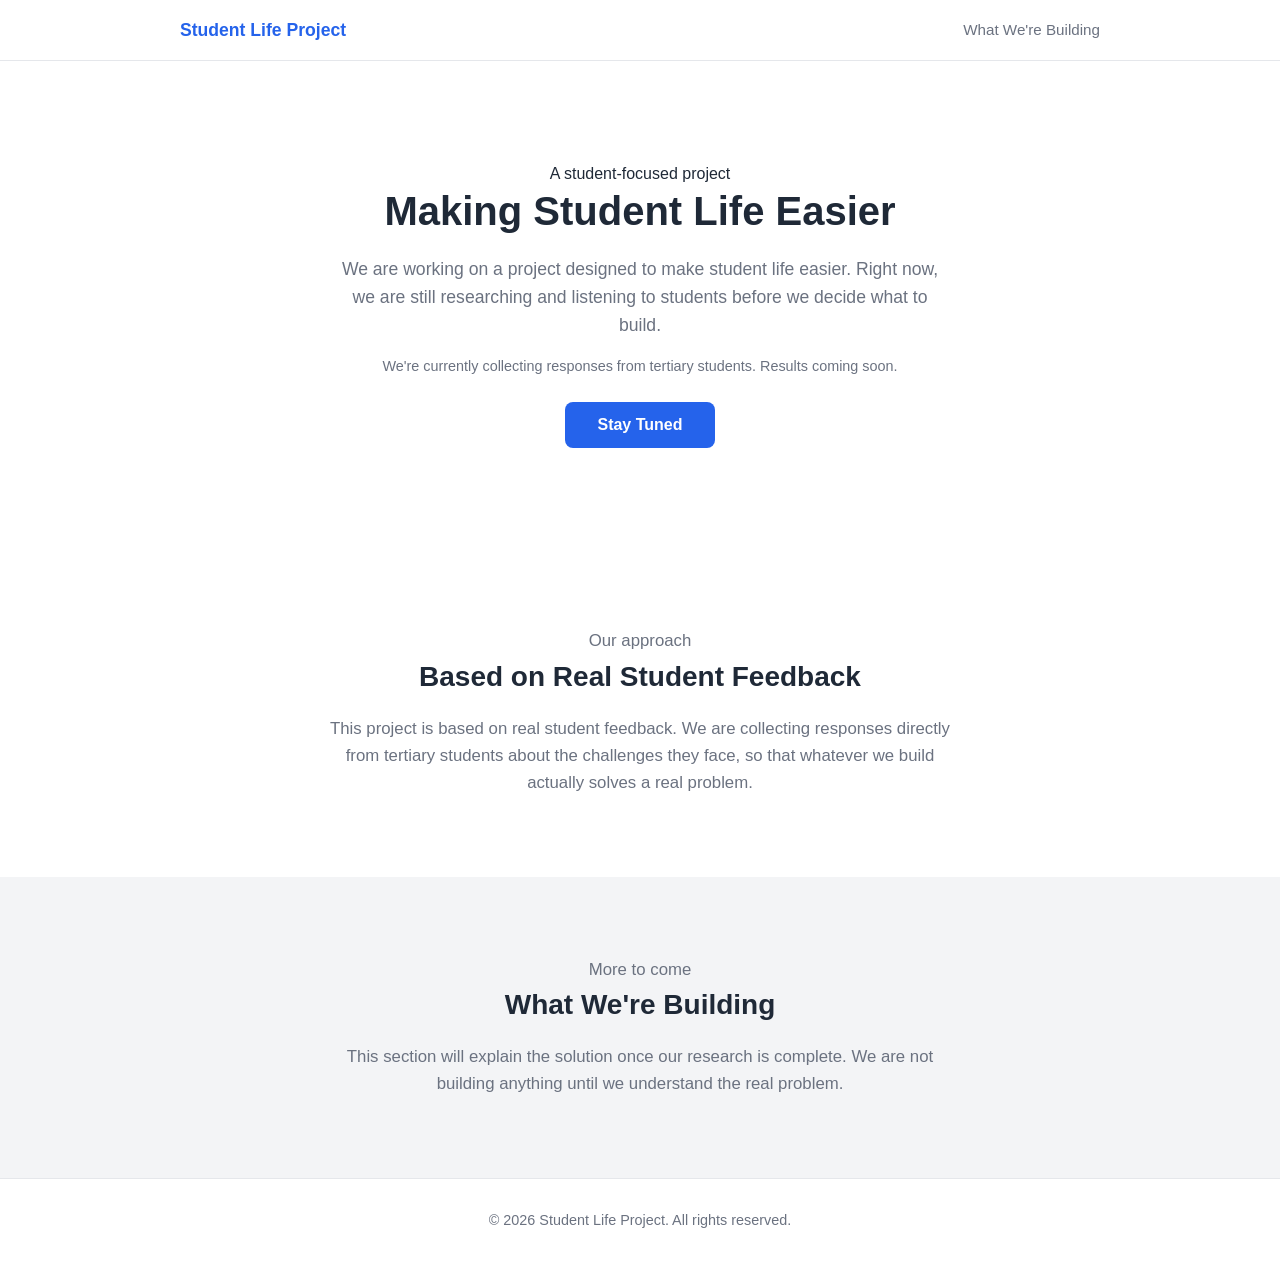
<file: index.html>
<!DOCTYPE html>
<html lang="en">
<head>
  <meta charset="UTF-8">
  <meta name="viewport" content="width=device-width, initial-scale=1.0">
  <meta name="description" content="A student-focused project shaped by real student feedback.">
  <title>Student Life Project</title>
  <link rel="stylesheet" href="style.css">
  <script src="script.js" defer></script>
</head>
<body>
  <!-- Navigation bar -->
  <header class="navbar">
    <div class="nav-container">
      <a href="#top" class="logo">Student Life Project</a>
      <nav aria-label="Main navigation">
        <a href="#building" class="nav-link">What We're Building</a>
      </nav>
    </div>
  </header>

  <main id="top">
    <!-- Hero section -->
    <section class="hero" aria-labelledby="hero-title">
      <div class="container">
        <p class="eyebrow">A student-focused project</p>
        <h1 id="hero-title">Making Student Life Easier</h1>
        <p class="hero-text">
          We are working on a project designed to make student life easier.
          Right now, we are still researching and listening to students before
          we decide what to build.
        </p>
        <p class="research-note">We're currently collecting responses from tertiary students. Results coming soon.</p>
        <button id="cta-button" class="cta-button" type="button">Stay Tuned</button>
      </div>
    </section>

    <!-- Research and student feedback section -->
    <section class="section" aria-labelledby="feedback-title">
      <div class="container">
        <p class="section-label">Our approach</p>
        <h2 id="feedback-title">Based on Real Student Feedback</h2>
        <p>
          This project is based on real student feedback. We are collecting
          responses directly from tertiary students about the challenges they
          face, so that whatever we build actually solves a real problem.
        </p>
      </div>
    </section>

    <!-- Placeholder for the solution after research -->
    <section id="building" class="section section-alt" aria-labelledby="building-title">
      <div class="container">
        <p class="section-label">More to come</p>
        <h2 id="building-title">What We're Building</h2>
        <p>
          This section will explain the solution once our research is complete. We are not building anything until we understand the real problem.
        </p>
      </div>
    </section>
  </main>

  <!-- Project footer -->
  <footer class="footer">
    <div class="container">
      <p>&copy; <span id="current-year">2026</span> Student Life Project. All rights reserved.</p>
    </div>
  </footer>
</body>
</html>
</file>
<file: style.css>
/* ===== COLOR VARIABLES (easy to change later) ===== */
:root {
  --primary: #2563eb;        /* Blue accent */
  --primary-dark: #1e40af;   /* Darker blue for hover */
  --text: #1f2937;           /* Main text color */
  --text-light: #6b7280;     /* Muted text color */
  --bg: #ffffff;             /* Main background */
  --bg-alt: #f3f4f6;         /* Alternate section background */
  --border: #e5e7eb;         /* Light border color */
}

/* ===== BASIC RESET ===== */
* {
  margin: 0;
  padding: 0;
  box-sizing: border-box;
}

body {
  font-family: -apple-system, BlinkMacSystemFont, "Segoe UI", Roboto, Arial, sans-serif;
  color: var(--text);
  background-color: var(--bg);
  line-height: 1.6;
}

/* Reusable centered container */
.container {
  width: 100%;
  max-width: 960px;
  margin: 0 auto;
  padding: 0 20px;
}

/* ===== NAVIGATION BAR ===== */
.navbar {
  position: sticky;
  top: 0;
  background-color: var(--bg);
  border-bottom: 1px solid var(--border);
  z-index: 100;
}

.nav-container {
  max-width: 960px;
  margin: 0 auto;
  padding: 16px 20px;
  display: flex;
  justify-content: space-between;
  align-items: center;
}

.logo {
  font-size: 1.1rem;
  font-weight: 700;
  color: var(--primary);
  text-decoration: none;
}

.nav-link {
  color: var(--text-light);
  text-decoration: none;
  font-size: 0.95rem;
}

.nav-link:hover {
  color: var(--primary);
}

/* ===== HERO SECTION ===== */
.hero {
  padding: 100px 0;
  text-align: center;
}

.hero h1 {
  font-size: 2.5rem;
  line-height: 1.2;
  margin-bottom: 20px;
}

.hero-text {
  font-size: 1.1rem;
  color: var(--text-light);
  max-width: 600px;
  margin: 0 auto 32px auto;
}

.research-note {
  margin: -16px auto 24px;
  color: var(--text-light);
  font-size: 0.9rem;
}

/* ===== CALL-TO-ACTION BUTTON ===== */
.cta-button {
  background-color: var(--primary);
  color: #ffffff;
  border: none;
  padding: 14px 32px;
  font-size: 1rem;
  font-weight: 600;
  border-radius: 8px;
  cursor: pointer;
  transition: background-color 0.2s ease;
}

.cta-button:hover {
  background-color: var(--primary-dark);
}

/* ===== GENERAL SECTIONS ===== */
.section {
  padding: 80px 0;
}

.section h2 {
  font-size: 1.75rem;
  margin-bottom: 16px;
  text-align: center;
}

.section p {
  font-size: 1.05rem;
  color: var(--text-light);
  max-width: 620px;
  margin: 0 auto;
  text-align: center;
}

/* Alternate background for visual separation */
.section-alt {
  background-color: var(--bg-alt);
}

/* ===== FOOTER ===== */
.footer {
  border-top: 1px solid var(--border);
  padding: 30px 0;
  text-align: center;
}

.footer p {
  font-size: 0.9rem;
  color: var(--text-light);
}

/* ===== RESPONSIVE (MOBILE) ===== */
@media (max-width: 768px) {
  .hero {
    padding: 70px 0;
  }

  .hero h1 {
    font-size: 1.9rem;
  }

  .hero-text {
    font-size: 1rem;
  }

  .section {
    padding: 60px 0;
  }

  .section h2 {
    font-size: 1.4rem;
  }

  /* Stack nav items on small screens */
  .nav-container {
    flex-direction: column;
    gap: 8px;
    text-align: center;
  }

  /* Make button easier to tap */
  .cta-button {
    width: 100%;
    max-width: 300px;
  }
}
</file>
